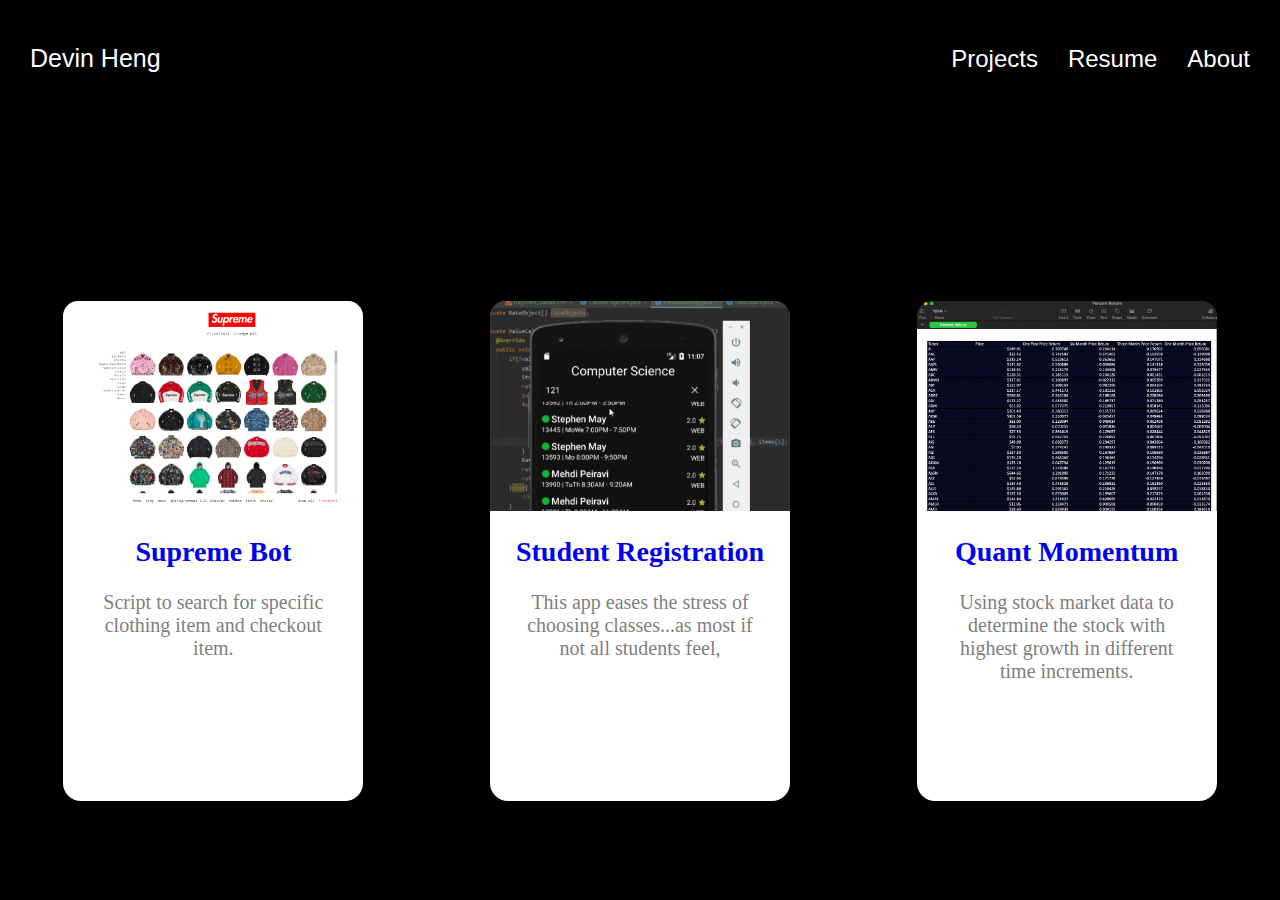
<file: projects.html>
<!DOCTYPE html>
<html lang="en">
<head>
    <meta charset="UTF-8">
    <meta http-equiv="X-UA-Compatible" content="IE=edge">
    <meta name="viewport" content="width=device-width, initial-scale=1.0">
    <link rel="stylesheet" href="projects.css">
    <title>Projects</title>
</head>
<body>
<div class="navbar-background">
    <!-- NAVBAR SECTION -->
    <div class="navbar">
        <nav class="nav">
            <div class="container">
                <div class="logo">
                    <a href="/index.html">Devin Heng</a>
                </div>
                <div id="mainListDiv" class="main_list">
                    <ul class="navlinks">
                        <li><a href="/projects.html">Projects</a></li>
                        <li><a href="/resume.html">Resume</a></li>
                        <li><a href="/about.html">About</a></li>
                    </ul>
                </div>
                <span class="navTrigger">
                    <i></i>
                    <i></i>
                    <i></i>
                </span>
            </div>
        </nav>
      </div>
</div>
      <!-- PROJECT CONTAINER BOX -->
      <!-- CARD 1 -->
<div class="project-container">
    <a href="/index.html">
    <div class="card1">
        <div class="card-image"></div>
        <div class="card-text">
            <!-- <span class="date">4 days ago</span> -->
            <h2> Supreme Bot </h2>
            <p> Script to search for specific clothing item and checkout item. </p>
        </div>
    </div>
    </a>

    <!-- CARD 2 -->
    <a href="/index.html">
    <div class="card2">
        <div class="card-image"></div>
        <div class="card-text">
            <h2> Student Registration </h2>
            <p> This app eases the stress of choosing classes...as most if not 
                all students feel, </p>
        </div>
    </div>
    </a>

    <!-- CARD 3 -->
    <a href="/index.html">
    <div class="card3">
        <div class="card-image"></div>
        <div class="card-text">
            <h2> Quant Momentum </h2>
            <p> Using stock market data to determine the stock with highest growth in 
                different time increments. </p>
        </div>
    </div>
    </a>

    <!-- CARD 4 -->
    <a href="/index.html">
        <div class="card4">
            <div class="card-image"></div>
            <div class="card-text">
                <h2> Budgeting App </h2>
                <p> App to help young people learn to budget and understand where
                    they are spending momney. </p>
            </div>
        </div>
        </a>
</div>
</body>
</html>
</file>
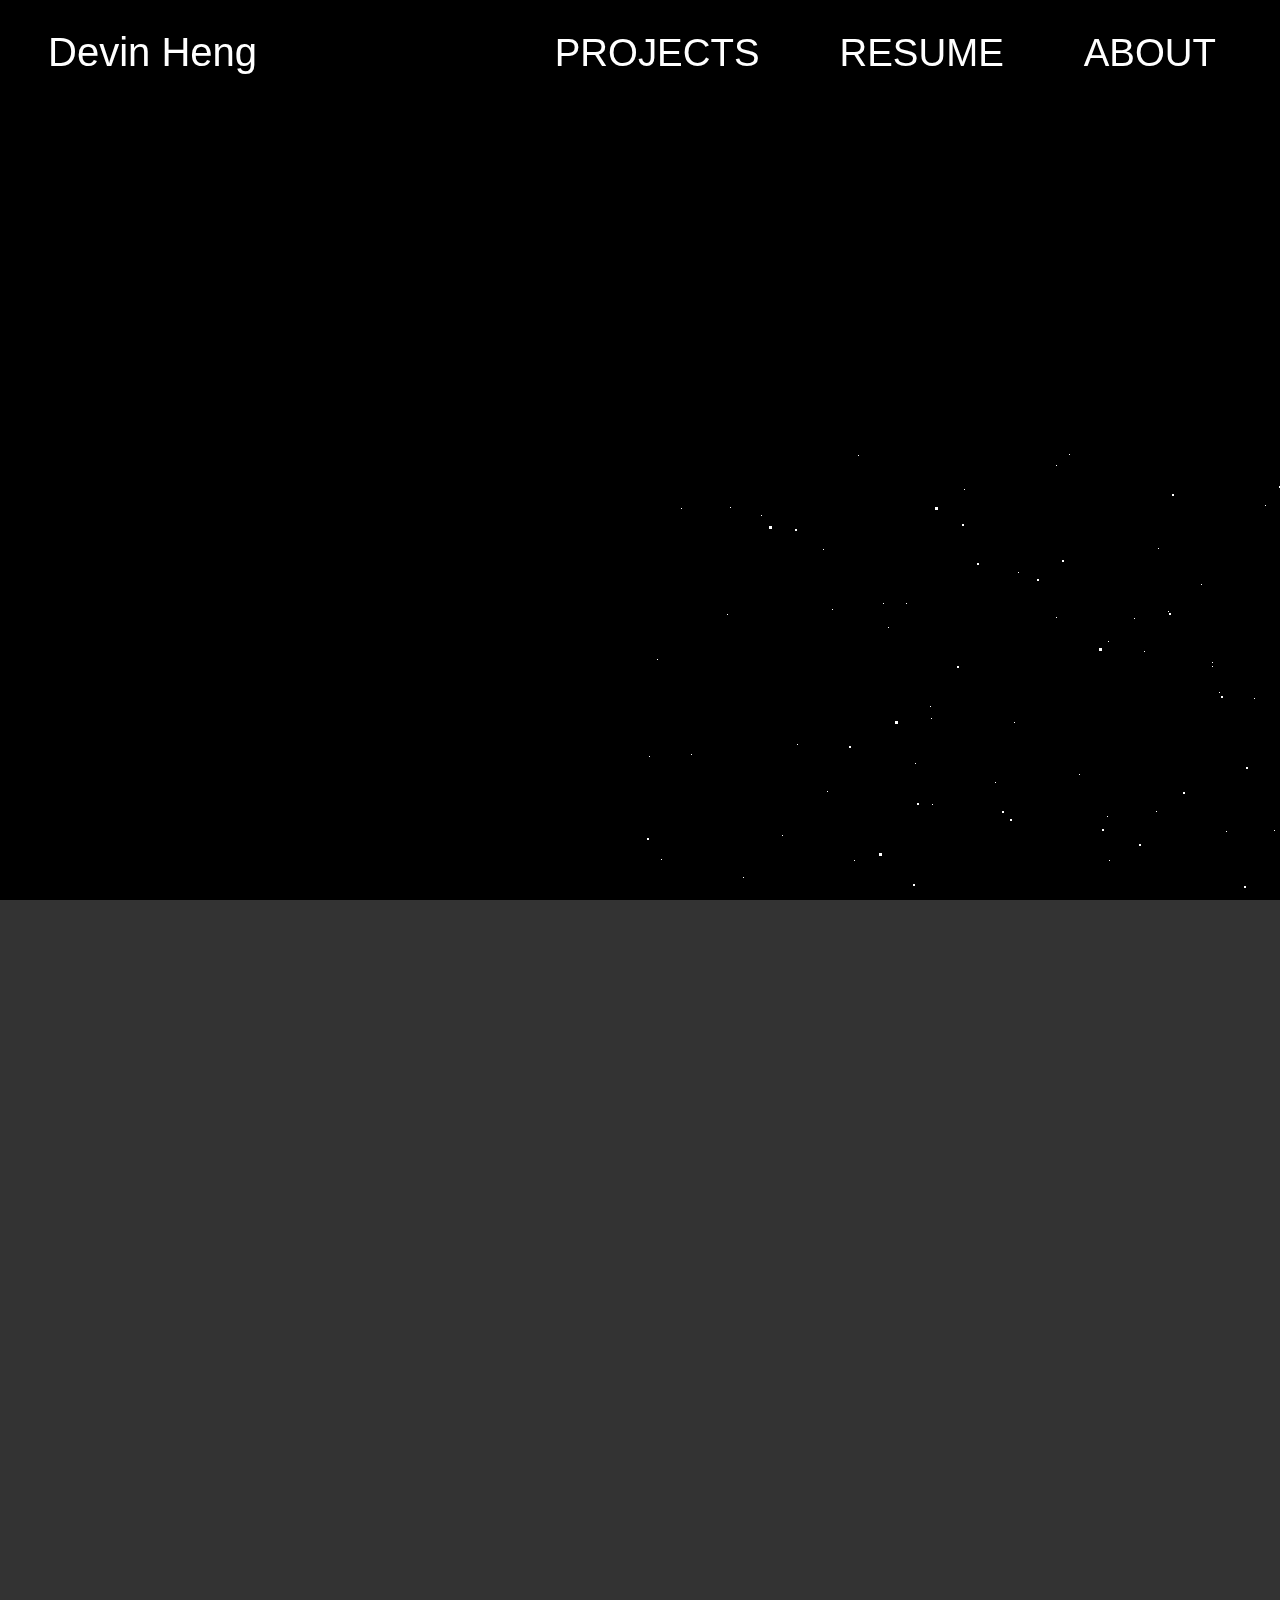
<file: landingPageWorking/landingPage.html>
<!DOCTYPE html>
<html lang="en">
<head>
    <meta charset="UTF-8">
    <meta http-equiv="X-UA-Compatible" content="IE=edge">
    <meta name="viewport" content="width=device-width, initial-scale=1.0">
    <title>Document</title>
    <link rel="stylesheet" href="landing.css">
</head>
<body>
    <div class="container">
    <div class="home-section">
        <section id="home">
            <div class="first-background">
                <!-- BACKGROUND STUFF-->
                <div class="star-background" id="section1">
                    <section class="wrapper">
                        <div id="stars"></div>
                        <div id="stars2"></div>
                        <div id="stars3"></div>
                    </section>
                
                    <!-- THE NAVBAR INSIDE THE STAR BACKGROUND -->
                    <div class="navbar">
                      <nav class="nav">
                          <div class="container">
                              <div class="logo">
                                  <a href="#">Devin Heng</a>
                              </div>
                              <div id="mainListDiv" class="main_list">
                                  <ul class="navlinks">
                                      <li><a href="#">Projects</a></li>
                                      <li><a href="#">Resume</a></li>
                                      <li><a href="#">About</a></li>
                                  </ul>
                              </div>
                              <span class="navTrigger">
                                  <i></i>
                                  <i></i>
                                  <i></i>
                              </span>
                          </div>
                      </nav>
                    </div>
                
                    <!-- INTRO BOX SECTION -->
                    <div class="introduction-box">
                        <!-- the image of the intro box -->
                        <div class="image-section">
                            <div class="actual-image">
                            </div>
                        </div>
                        
                        <!-- the name and desc part of the intro box -->
                        <div class="desc-section">
                            <p>
                                Hello! My name is Devin Heng – an aspiring software engineer aiming
                                to create and work on innovative and creative projects.  
                            </p>
                        </div>
                    </div>
                
                    <!-- DOWN ARROW BUTTON -->
                    <div class="down-arrow-container">
                        <a data-scroll href="#full">
                          <div class="arrow"></div>
                        </a>
                    </div>
                </div>
                </div>
        </section>
    </div>
        <section id="about">
            <h1>About</h1>
            <p class="lead">Lorem ipsum dolor sit, amet consectetur adipisicing elit. Commodi, quis!</p>
        </section>
        <section id="service">
            <h1>Service</h1>
            <p class="lead">Lorem ipsum dolor sit, amet consectetur adipisicing elit. Commodi, quis!</p>
        </section>
        <section id="contact">
            <h1>Contact</h1>
            <p class="lead">Lorem ipsum dolor sit, amet consectetur adipisicing elit. Commodi, quis!</p>
        </section>
      </div>
</body>
</html>
</file>
<file: projects.css>
@import url('https://fonts.googleapis.com/css?family=Quicksand:400,500,700');
html,
body {
    margin: 0;
    padding: 0;
    box-sizing: border-box;
    font-family: Georgia, sans-serif;
    font-size: 62.5%;
    font-size: 10px; 
    height: 100vh;
    background-color: black;
}

a {
  text-decoration: none;
}

.navbar-background {
  position: fixed;
  top: 0;
  height: 12vh;
  width: 100vw;
  background-color: black;
}
/* ####################################### */
/* ####################################### */
/* ####################################### */
/*              project section             */
/* ####################################### */
/* ####################################### */
/* ####################################### */
.project-container {
  position: relative;
  top: 10vh;
  width: 100vw;
  height: 62vh;
  display: flex;
  align-items: center;
  justify-content: center;
  background-color: black;
  overflow: hidden;
  flex-direction: row;
  justify-content: space-around;
  flex-flow: wrap;
}

/* ####################################### */
/* ####################################### */
/* ####################################### */
/*              CARD 1             */
/* ####################################### */
/* ####################################### */
/* ####################################### */
.card1 {
  display: grid;
  grid-template-columns: 300px;
  grid-template-rows: 210px 210px 80px;
  grid-template-areas: "image" "text" "stats";

  font-family: roboto;
  border-radius: 18px;
  background: white;
  box-shadow: 5px 5px 15px rgba(0, 0, 0, 0.9);
  text-align: center;

  transition: 0.5s ease;
  cursor: pointer;
  margin: 40px;
}

.card1 .card-image {
  grid-area: image;
  background: url(./images/supreme.PNG);
  border-top-left-radius: 15px;
  border-top-right-radius: 15px;
  background-size: cover;
}

.card-text {
  grid-area: text;
  margin: 25px;
}

.card-text .date {
  color: rgb(255, 7, 110);
  font-size: 13px;
}

.card-text .p {
  color: grey;
  font-size: 15px;
  font-weight: 300;
}

.card-text h2 {
  margin-top: 0px;
  font-size: 28px;
}

.card1:hover {
  transform: scale(1.2);
  box-shadow: 5px 5px 15px rgba(0, 0, 0, 0.6);
}

/* ####################################### */
/* ####################################### */
/* ####################################### */
/*              CARD 2             */
/* ####################################### */
/* ####################################### */
/* ####################################### */
.card2 {
  display: grid;
  grid-template-columns: 300px;
  grid-template-rows: 210px 210px 80px;
  grid-template-areas: "image" "text" "stats";

  font-family: roboto;
  border-radius: 18px;
  background: white;
  box-shadow: 5px 5px 15px rgba(0, 0, 0, 0.9);
  text-align: center;

  transition: 0.5s ease;
  cursor: pointer;
  margin: 40px;
}

.card2 .card-image {
  grid-area: image;
  background: url(./images/registration.png);
  border-top-left-radius: 15px;
  border-top-right-radius: 15px;
  background-size: cover;
}

.card-text {
  grid-area: text;
  margin: 25px;
}

.card-text .date {
  color: rgb(255, 7, 110);
  font-size: 13px;
}

.card-text p {
  color: grey;
  font-size: 20px;
  font-weight: 300;
}

.card-text h2 {
  margin-top: 0px;
  font-size: 25px;
}

.card2:hover {
  transform: scale(1.2);
  box-shadow: 5px 5px 15px rgba(0, 0, 0, 0.6);
}

/* ####################################### */
/* ####################################### */
/* ####################################### */
/*              CARD 3             */
/* ####################################### */
/* ####################################### */
/* ####################################### */
.card3 {
  display: grid;
  grid-template-columns: 300px;
  grid-template-rows: 210px 210px 80px;
  grid-template-areas: "image" "text" "stats";

  font-family: roboto;
  border-radius: 18px;
  background: white;
  box-shadow: 5px 5px 15px rgba(0, 0, 0, 0.9);
  text-align: center;

  transition: 0.5s ease;
  cursor: pointer;
  margin: 40px;
}

.card3 .card-image {
  grid-area: image;
  background: url(./images/chart.png);
  border-top-left-radius: 15px;
  border-top-right-radius: 15px;
  background-size: cover;
}

.card-text {
  grid-area: text;
  margin: 25px;
}

.card-text .date {
  color: rgb(255, 7, 110);
  font-size: 13px;
}

.card-text .p {
  color: grey;
  font-size: 15px;
  font-weight: 300;
}

.card-text h2 {
  margin-top: 0px;
  font-size: 28px;
}

.card-stats {
  grid-area: stats;
  display: grid;
  grid-template-columns: 1fr 1fr 1fr;
  grid-template-rows: 1fr;
  border-bottom-left-radius: 15px;
  border-bottom-right-radius: 15px;
  background-color: #9a8c98;
}

.card-stats .stat {
  display: flex;
  align-items: center;
  justify-content: center;
  flex-direction: column;
  padding: 10px;
  color: white;
}

.card-stats .type {
  font-size: 11px;
  font-weight: 300;
  text-transform: uppercase;
}

.card-stats .value {
  font-size: 22px;
  font-weight: 500;
}

.card-stats .border {
  border-left: 1px solid rgb(172, 26, 87);
  border-right: 1px solid rgb(172, 26, 87);
}

.card3:hover {
  transform: scale(1.2);
  box-shadow: 5px 5px 15px rgba(0, 0, 0, 0.6);
}

/* ####################################### */
/* ####################################### */
/* ####################################### */
/*              CARD 3             */
/* ####################################### */
/* ####################################### */
/* ####################################### */
.card4 {
  display: grid;
  grid-template-columns: 300px;
  grid-template-rows: 210px 210px 80px;
  grid-template-areas: "image" "text" "stats";

  font-family: roboto;
  border-radius: 18px;
  background: white;
  box-shadow: 5px 5px 15px rgba(0, 0, 0, 0.9);
  text-align: center;

  transition: 0.5s ease;
  cursor: pointer;
  margin: 40px;
}

.card4 .card-image {
  grid-area: image;
  background: url(./images/budgeting.png);
  border-top-left-radius: 15px;
  border-top-right-radius: 15px;
  background-size: cover;
}

.card-text {
  grid-area: text;
  margin: 25px;
}

.card-text .date {
  color: rgb(255, 7, 110);
  font-size: 13px;
}

.card-text .p {
  color: grey;
  font-size: 15px;
  font-weight: 300;
}

.card-text h2 {
  margin-top: 0px;
  font-size: 28px;
}

.card-stats {
  grid-area: stats;
  display: grid;
  grid-template-columns: 1fr 1fr 1fr;
  grid-template-rows: 1fr;
  border-bottom-left-radius: 15px;
  border-bottom-right-radius: 15px;
  background-color: #9a8c98;
}

.card-stats .stat {
  display: flex;
  align-items: center;
  justify-content: center;
  flex-direction: column;
  padding: 10px;
  color: white;
}

.card-stats .type {
  font-size: 11px;
  font-weight: 300;
  text-transform: uppercase;
}

.card-stats .value {
  font-size: 22px;
  font-weight: 500;
}

.card-stats .border {
  border-left: 1px solid rgb(172, 26, 87);
  border-right: 1px solid rgb(172, 26, 87);
}

.card4:hover {
  transform: scale(1.2);
  box-shadow: 5px 5px 15px rgba(0, 0, 0, 0.6);
}

/*media quaries for the screen to change as it gets smaller*/
@media screen and (max-width: 1200px){
  .project-container {
    width: 40%;
  }
}

@media screen and (max-width:600px){
  .project-container {
    width: 90%;
  }
}

/* ####################################### */
/* ####################################### */
/* ####################################### */
/*              Navbar section             */
/* ####################################### */
/* ####################################### */
/* ####################################### */
@font-face {
  font-family: Cyber;
  src: url("https://assets.codepen.io/605876/Blender-Pro-Bold.otf");
  font-display: swap;
}

* {
  box-sizing: border-box;
}

body {
  display: flex;
  align-items: center;
  flex-direction: column;
  justify-content: center;
  min-height: 100vh;
  font-family: 'Cyber', sans-serif;
}

.navbar {
  position: relative;
  top: 6px;
}
.nav {
  width: 100%;
  height: 65px;
  position: fixed;
  line-height: 65px;
  text-align: center;
}

.nav div.logo {
  float: left;
  width: auto;
  height: auto;
  padding-left: 3rem;
}

.nav div.logo a {
  text-decoration: none;
  color: #fff;
  font-size: 2.5rem;
}

.nav div.logo a:hover {
  color: #9a8c98;
}

.nav div.main_list {
  height: 65px;
  float: right;
}

.nav div.main_list ul {
  width: 100%;
  height: 65px;
  display: flex;
  list-style: none;
  margin: 0;
  padding: 0;
}

.nav div.main_list ul li {
  width: auto;
  height: 65px;
  padding: 0;
  padding-right: 3rem;
}

.nav div.main_list ul li a {
  text-decoration: none;
  color: #fff;
  line-height: 65px;
  font-size: 2.4rem;
}

.nav div.main_list ul li a:hover {
  color: #9a8c98;
}


/* Home section */


.navTrigger {
  display: none;
}

.nav {
  padding-top: 20px;
  padding-bottom: 20px;
  -webkit-transition: all 0.4s ease;
  transition: all 0.4s ease;
}


/* Media qurey section */

@media screen and (min-width: 768px) and (max-width: 1024px) {
  .container {
      margin: 0;
  }
}

@media screen and (max-width:768px) {
  .navTrigger {
      display: block;
  }
  .nav div.logo {
      margin-left: 15px;
  }
  .nav div.main_list {
      width: 100%;
      height: 0;
      overflow: hidden;
  }
  .nav div.show_list {
      height: auto;
      display: none;
  }
  .nav div.main_list ul {
      flex-direction: column;
      width: 100%;
      height: 100vh;
      right: 0;
      left: 0;
      bottom: 0;
      background-color: #111;
      /*same background color of navbar*/
      background-position: center top;
  }
  .nav div.main_list ul li {
      width: 100%;
      text-align: right;
  }
  .nav div.main_list ul li a {
      text-align: center;
      width: 100%;
      font-size: 3rem;
      padding: 20px;
  }
  .nav div.media_button {
      display: block;
  }
}


/* Animation */
/* Inspiration taken from Dicson https://codemyui.com/simple-hamburger-menu-x-mark-animation/ */

.navTrigger {
  cursor: pointer;
  width: 30px;
  height: 25px;
  margin: auto;
  position: absolute;
  right: 30px;
  top: 0;
  bottom: 0;
}

.navTrigger i {
  background-color: #fff;
  border-radius: 2px;
  content: '';
  display: block;
  width: 100%;
  height: 4px;
}

.navTrigger i:nth-child(1) {
  -webkit-animation: outT 0.8s backwards;
  animation: outT 0.8s backwards;
  -webkit-animation-direction: reverse;
  animation-direction: reverse;
}

.navTrigger i:nth-child(2) {
  margin: 5px 0;
  -webkit-animation: outM 0.8s backwards;
  animation: outM 0.8s backwards;
  -webkit-animation-direction: reverse;
  animation-direction: reverse;
}

.navTrigger i:nth-child(3) {
  -webkit-animation: outBtm 0.8s backwards;
  animation: outBtm 0.8s backwards;
  -webkit-animation-direction: reverse;
  animation-direction: reverse;
}

.navTrigger.active i:nth-child(1) {
  -webkit-animation: inT 0.8s forwards;
  animation: inT 0.8s forwards;
}

.navTrigger.active i:nth-child(2) {
  -webkit-animation: inM 0.8s forwards;
  animation: inM 0.8s forwards;
}

.navTrigger.active i:nth-child(3) {
  -webkit-animation: inBtm 0.8s forwards;
  animation: inBtm 0.8s forwards;
}

@-webkit-keyframes inM {
  50% {
      -webkit-transform: rotate(0deg);
  }
  100% {
      -webkit-transform: rotate(45deg);
  }
}

@keyframes inM {
  50% {
      transform: rotate(0deg);
  }
  100% {
      transform: rotate(45deg);
  }
}

@-webkit-keyframes outM {
  50% {
      -webkit-transform: rotate(0deg);
  }
  100% {
      -webkit-transform: rotate(45deg);
  }
}

@keyframes outM {
  50% {
      transform: rotate(0deg);
  }
  100% {
      transform: rotate(45deg);
  }
}

@-webkit-keyframes inT {
  0% {
      -webkit-transform: translateY(0px) rotate(0deg);
  }
  50% {
      -webkit-transform: translateY(9px) rotate(0deg);
  }
  100% {
      -webkit-transform: translateY(9px) rotate(135deg);
  }
}

@keyframes inT {
  0% {
      transform: translateY(0px) rotate(0deg);
  }
  50% {
      transform: translateY(9px) rotate(0deg);
  }
  100% {
      transform: translateY(9px) rotate(135deg);
  }
}

@-webkit-keyframes outT {
  0% {
      -webkit-transform: translateY(0px) rotate(0deg);
  }
  50% {
      -webkit-transform: translateY(9px) rotate(0deg);
  }
  100% {
      -webkit-transform: translateY(9px) rotate(135deg);
  }
}

@keyframes outT {
  0% {
      transform: translateY(0px) rotate(0deg);
  }
  50% {
      transform: translateY(9px) rotate(0deg);
  }
  100% {
      transform: translateY(9px) rotate(135deg);
  }
}

@-webkit-keyframes inBtm {
  0% {
      -webkit-transform: translateY(0px) rotate(0deg);
  }
  50% {
      -webkit-transform: translateY(-9px) rotate(0deg);
  }
  100% {
      -webkit-transform: translateY(-9px) rotate(135deg);
  }
}

@keyframes inBtm {
  0% {
      transform: translateY(0px) rotate(0deg);
  }
  50% {
      transform: translateY(-9px) rotate(0deg);
  }
  100% {
      transform: translateY(-9px) rotate(135deg);
  }
}

@-webkit-keyframes outBtm {
  0% {
      -webkit-transform: translateY(0px) rotate(0deg);
  }
  50% {
      -webkit-transform: translateY(-9px) rotate(0deg);
  }
  100% {
      -webkit-transform: translateY(-9px) rotate(135deg);
  }
}

@keyframes outBtm {
  0% {
      transform: translateY(0px) rotate(0deg);
  }
  50% {
      transform: translateY(-9px) rotate(0deg);
  }
  100% {
      transform: translateY(-9px) rotate(135deg);
  }
}

.affix {
  padding: 0;
  background-color: #111;
}

.myH2 {
text-align:center;
font-size: 4rem;
}
.myP {
text-align: justify;
padding-left:15%;
padding-right:15%;
font-size: 20px;
}
@media all and (max-width:700px){
.myP {
  padding:2%;
}
}
</file>
<file: landingPageWorking/landing.css>
* {
    margin: 0;
    padding: 0;
  }
  
  body {
    font-family: Arial, Helvetica, sans-serif;
    background: #333;
    color: #fff;
    height: 100vh;
    line-height: 1.6;
    overflow: hidden;
  }
  
  .container {
    width: 100%;
    height: 100%;
    /* CSS Smooth Scroll */
    overflow-y: scroll; 
    scroll-behavior: smooth;
    scroll-snap-type: y mandatory;
  }
  
  .lead {
    font-size: 1.5rem;
  }
  
  .navbar {
    position: fixed;
    top: 0;
    z-index: 1;
    display: flex;
    width: 100%;
    height: 60px;
    background: rgba(0,0,0,0.7);
  }
  
  .navbar ul {
    display: flex;
    list-style: none;
    width: 100%;
    justify-content: center;
  }
  
  .navbar ul li {
    margin: 0 1rem;
    padding: 1rem;
  }
  
  .navbar ul li a {
    text-decoration: none;
    text-transform: uppercase;
    color: #f4f4f4;
  }
  
  .navbar ul li a:hover {
    color: skyblue;
  }
  
  section {
    display: flex;
    flex-direction: column;
    align-items: center;
    justify-content: center;
    text-align: center;
    width: 100vw;
    height: 100vh;
   
    /* Scroll Snap */
    scroll-snap-align: center;
  }
  
  section h1 {
    font-size: 4rem;
  }
  
  /* Section Images */
  section#home {
    background-color: black;
  }
  
  section#about {
    background: url('https://source.unsplash.com/VRxo0yY-gyM/1600x900') no-repeat center center/cover;;
  }
  
  section#service {
    background: url('https://source.unsplash.com/K2tdx2mFDHc/1600x900') no-repeat center center/cover;;
  }
  
  section#contact {
    background: url('https://source.unsplash.com/2aAHlfDOhJM/1600x900') no-repeat center center/cover;;
  }





  .first-background {
    height: 100vh;
    margin: 0;
    padding: 0;
  }
  
  .second-background {
    height: 100vh;
    background-color: white;
    margin: 0;
    padding: 0;
  }
  /* ####################################### */
  /* ####################################### */
  /* ####################################### */
  /*              Stars Background section   */
  /* ####################################### */
  /* ####################################### */
  /* ####################################### */ 
  
  #section1 {
    height: 100vh;
    overflow: hidden;
    background: black;
  }
  
  #section2 {
    height: 200vh;
    overflow: hidden;
    background: black;
  }
  
  #stars {
      width: 1px;
      height: 1px;
      background: transparent;
      animation: animStar 50s linear infinite;
      box-shadow: 779px 1331px #fff, 324px 42px #fff, 303px 586px #fff,
      1312px 276px #fff, 451px 625px #fff, 521px 1931px #fff, 1087px 1871px #fff,
      36px 1546px #fff, 132px 934px #fff, 1698px 901px #fff, 1418px 664px #fff,
      1448px 1157px #fff, 1084px 232px #fff, 347px 1776px #fff, 1722px 243px #fff,
      1629px 835px #fff, 479px 969px #fff, 1231px 960px #fff, 586px 384px #fff,
      164px 527px #fff, 8px 646px #fff, 1150px 1126px #fff, 665px 1357px #fff,
      1556px 1982px #fff, 1260px 1961px #fff, 1675px 1741px #fff,
      1843px 1514px #fff, 718px 1628px #fff, 242px 1343px #fff, 1497px 1880px #fff,
      1364px 230px #fff, 1739px 1302px #fff, 636px 959px #fff, 304px 686px #fff,
      614px 751px #fff, 1935px 816px #fff, 1428px 60px #fff, 355px 335px #fff,
      1594px 158px #fff, 90px 60px #fff, 1553px 162px #fff, 1239px 1825px #fff,
      1945px 587px #fff, 749px 1785px #fff, 1987px 1172px #fff, 1301px 1237px #fff,
      1039px 342px #fff, 1585px 1481px #fff, 995px 1048px #fff, 524px 932px #fff,
      214px 413px #fff, 1701px 1300px #fff, 1037px 1613px #fff, 1871px 996px #fff,
      1360px 1635px #fff, 1110px 1313px #fff, 412px 1783px #fff, 1949px 177px #fff,
      903px 1854px #fff, 700px 1936px #fff, 378px 125px #fff, 308px 834px #fff,
      1118px 962px #fff, 1350px 1929px #fff, 781px 1811px #fff, 561px 137px #fff,
      757px 1148px #fff, 1670px 1979px #fff, 343px 739px #fff, 945px 795px #fff,
      576px 1903px #fff, 1078px 1436px #fff, 1583px 450px #fff, 1366px 474px #fff,
      297px 1873px #fff, 192px 162px #fff, 1624px 1633px #fff, 59px 453px #fff,
      82px 1872px #fff, 1933px 498px #fff, 1966px 1974px #fff, 1975px 1688px #fff,
      779px 314px #fff, 1858px 1543px #fff, 73px 1507px #fff, 1693px 975px #fff,
      1683px 108px #fff, 1768px 1654px #fff, 654px 14px #fff, 494px 171px #fff,
      1689px 1895px #fff, 1660px 263px #fff, 1031px 903px #fff, 1203px 1393px #fff,
      1333px 1421px #fff, 1113px 41px #fff, 1206px 1645px #fff, 1325px 1635px #fff,
      142px 388px #fff, 572px 215px #fff, 1535px 296px #fff, 1419px 407px #fff,
      1379px 1003px #fff, 329px 469px #fff, 1791px 1652px #fff, 935px 1802px #fff,
      1330px 1820px #fff, 421px 1933px #fff, 828px 365px #fff, 275px 316px #fff,
      707px 960px #fff, 1605px 1554px #fff, 625px 58px #fff, 717px 1697px #fff,
      1669px 246px #fff, 1925px 322px #fff, 1154px 1803px #fff, 1929px 295px #fff,
      1248px 240px #fff, 1045px 1755px #fff, 166px 942px #fff, 1888px 1773px #fff,
      678px 1963px #fff, 1370px 569px #fff, 1974px 1400px #fff, 1786px 460px #fff,
      51px 307px #fff, 784px 1400px #fff, 730px 1258px #fff, 1712px 393px #fff,
      416px 170px #fff, 1797px 1932px #fff, 572px 219px #fff, 1557px 1856px #fff,
      218px 8px #fff, 348px 1334px #fff, 469px 413px #fff, 385px 1738px #fff,
      1357px 1818px #fff, 240px 942px #fff, 248px 1847px #fff, 1535px 806px #fff,
      236px 1514px #fff, 1429px 1556px #fff, 73px 1633px #fff, 1398px 1121px #fff,
      671px 1301px #fff, 1404px 1663px #fff, 740px 1018px #fff, 1600px 377px #fff,
      785px 514px #fff, 112px 1084px #fff, 1915px 1887px #fff, 1463px 1848px #fff,
      687px 1115px #fff, 1268px 1768px #fff, 1729px 1425px #fff,
      1284px 1022px #fff, 801px 974px #fff, 1975px 1317px #fff, 1354px 834px #fff,
      1446px 1484px #fff, 1283px 1786px #fff, 11px 523px #fff, 1842px 236px #fff,
      1355px 654px #fff, 429px 7px #fff, 1033px 1128px #fff, 157px 297px #fff,
      545px 635px #fff, 52px 1080px #fff, 827px 1520px #fff, 1121px 490px #fff,
      9px 309px #fff, 1744px 1586px #fff, 1014px 417px #fff, 1534px 524px #fff,
      958px 552px #fff, 1403px 1496px #fff, 387px 703px #fff, 1522px 548px #fff,
      1355px 282px #fff, 1532px 601px #fff, 1838px 790px #fff, 290px 259px #fff,
      295px 598px #fff, 1601px 539px #fff, 1561px 1272px #fff, 34px 1922px #fff,
      1024px 543px #fff, 467px 369px #fff, 722px 333px #fff, 1976px 1255px #fff,
      766px 983px #fff, 1582px 1285px #fff, 12px 512px #fff, 617px 1410px #fff,
      682px 577px #fff, 1334px 1438px #fff, 439px 327px #fff, 1617px 1661px #fff,
      673px 129px #fff, 794px 941px #fff, 1386px 1902px #fff, 37px 1353px #fff,
      1467px 1353px #fff, 416px 18px #fff, 187px 344px #fff, 200px 1898px #fff,
      1491px 1619px #fff, 811px 347px #fff, 924px 1827px #fff, 945px 217px #fff,
      1735px 1228px #fff, 379px 1890px #fff, 79px 761px #fff, 825px 1837px #fff,
      1980px 1558px #fff, 1308px 1573px #fff, 1488px 1726px #fff,
      382px 1208px #fff, 522px 595px #fff, 1277px 1898px #fff, 354px 552px #fff,
      161px 1784px #fff, 614px 251px #fff, 526px 1576px #fff, 17px 212px #fff,
      179px 996px #fff, 467px 1208px #fff, 1944px 1838px #fff, 1140px 1093px #fff,
      858px 1007px #fff, 200px 1064px #fff, 423px 1964px #fff, 1945px 439px #fff,
      1377px 689px #fff, 1120px 1437px #fff, 1876px 668px #fff, 907px 1324px #fff,
      343px 1976px #fff, 1816px 1501px #fff, 1849px 177px #fff, 647px 91px #fff,
      1984px 1012px #fff, 1336px 1300px #fff, 128px 648px #fff, 305px 1060px #fff,
      1324px 826px #fff, 1263px 1314px #fff, 1801px 629px #fff, 1614px 1555px #fff,
      1634px 90px #fff, 1603px 452px #fff, 891px 1984px #fff, 1556px 1906px #fff,
      121px 68px #fff, 1676px 1714px #fff, 516px 936px #fff, 1947px 1492px #fff,
      1455px 1519px #fff, 45px 602px #fff, 205px 1039px #fff, 793px 172px #fff,
      1562px 1739px #fff, 1056px 110px #fff, 1512px 379px #fff, 1795px 1621px #fff,
      1848px 607px #fff, 262px 1719px #fff, 477px 991px #fff, 483px 883px #fff,
      1239px 1197px #fff, 1496px 647px #fff, 1649px 25px #fff, 1491px 1946px #fff,
      119px 996px #fff, 179px 1472px #fff, 1341px 808px #fff, 1565px 1700px #fff,
      407px 1544px #fff, 1754px 357px #fff, 1288px 981px #fff, 902px 1997px #fff,
      1755px 1668px #fff, 186px 877px #fff, 1202px 1882px #fff, 461px 1213px #fff,
      1400px 748px #fff, 1969px 1899px #fff, 809px 522px #fff, 514px 1219px #fff,
      374px 275px #fff, 938px 1973px #fff, 357px 552px #fff, 144px 1722px #fff,
      1572px 912px #fff, 402px 1858px #fff, 1544px 1195px #fff, 667px 1257px #fff,
      727px 1496px #fff, 993px 232px #fff, 1772px 313px #fff, 1040px 1590px #fff,
      1204px 1973px #fff, 1268px 79px #fff, 1555px 1048px #fff, 986px 1707px #fff,
      978px 1710px #fff, 713px 360px #fff, 407px 863px #fff, 461px 736px #fff,
      284px 1608px #fff, 103px 430px #fff, 1283px 1319px #fff, 977px 1186px #fff,
      1966px 1516px #fff, 1287px 1129px #fff, 70px 1098px #fff, 1189px 889px #fff,
      1126px 1734px #fff, 309px 1292px #fff, 879px 764px #fff, 65px 473px #fff,
      1003px 1959px #fff, 658px 791px #fff, 402px 1576px #fff, 35px 622px #fff,
      529px 1589px #fff, 164px 666px #fff, 1876px 1290px #fff, 1541px 526px #fff,
      270px 1297px #fff, 440px 865px #fff, 1500px 802px #fff, 182px 1754px #fff,
      1264px 892px #fff, 272px 1249px #fff, 1289px 1535px #fff, 190px 1646px #fff,
      955px 242px #fff, 1456px 1597px #fff, 1727px 1983px #fff, 635px 801px #fff,
      226px 455px #fff, 1396px 1710px #fff, 849px 1863px #fff, 237px 1264px #fff,
      839px 140px #fff, 1122px 735px #fff, 1280px 15px #fff, 1318px 242px #fff,
      1819px 1148px #fff, 333px 1392px #fff, 1949px 553px #fff, 1878px 1332px #fff,
      467px 548px #fff, 1812px 1082px #fff, 1067px 193px #fff, 243px 156px #fff,
      483px 1616px #fff, 1714px 933px #fff, 759px 1800px #fff, 1822px 995px #fff,
      1877px 572px #fff, 581px 1084px #fff, 107px 732px #fff, 642px 1837px #fff,
      166px 1493px #fff, 1555px 198px #fff, 819px 307px #fff, 947px 345px #fff,
      827px 224px #fff, 927px 1394px #fff, 540px 467px #fff, 1093px 405px #fff,
      1140px 927px #fff, 130px 529px #fff, 33px 1980px #fff, 1147px 1663px #fff,
      1616px 1436px #fff, 528px 710px #fff, 798px 1100px #fff, 505px 1480px #fff,
      899px 641px #fff, 1909px 1949px #fff, 1311px 964px #fff, 979px 1301px #fff,
      1393px 969px #fff, 1793px 1886px #fff, 292px 357px #fff, 1196px 1718px #fff,
      1290px 1994px #fff, 537px 1973px #fff, 1181px 1674px #fff,
      1740px 1566px #fff, 1307px 265px #fff, 922px 522px #fff, 1892px 472px #fff,
      384px 1746px #fff, 392px 1098px #fff, 647px 548px #fff, 390px 1498px #fff,
      1246px 138px #fff, 730px 876px #fff, 192px 1472px #fff, 1790px 1789px #fff,
      928px 311px #fff, 1253px 1647px #fff, 747px 1921px #fff, 1561px 1025px #fff,
      1533px 1292px #fff, 1985px 195px #fff, 728px 729px #fff, 1712px 1936px #fff,
      512px 1717px #fff, 1528px 483px #fff, 313px 1642px #fff, 281px 1849px #fff,
      1212px 799px #fff, 435px 1191px #fff, 1422px 611px #fff, 1718px 1964px #fff,
      411px 944px #fff, 210px 636px #fff, 1502px 1295px #fff, 1434px 349px #fff,
      769px 60px #fff, 747px 1053px #fff, 789px 504px #fff, 1436px 1264px #fff,
      1893px 1225px #fff, 1394px 1788px #fff, 1108px 1317px #fff,
      1673px 1395px #fff, 854px 1010px #fff, 1705px 80px #fff, 1858px 148px #fff,
      1729px 344px #fff, 1388px 664px #fff, 895px 406px #fff, 1479px 157px #fff,
      1441px 1157px #fff, 552px 1900px #fff, 516px 364px #fff, 1647px 189px #fff,
      1427px 1071px #fff, 785px 729px #fff, 1080px 1710px #fff, 504px 204px #fff,
      1177px 1622px #fff, 657px 34px #fff, 1296px 1099px #fff, 248px 180px #fff,
      1212px 1568px #fff, 667px 1562px #fff, 695px 841px #fff, 1608px 1247px #fff,
      751px 882px #fff, 87px 167px #fff, 607px 1368px #fff, 1363px 1203px #fff,
      1836px 317px #fff, 1668px 1703px #fff, 830px 1154px #fff, 1721px 1398px #fff,
      1601px 1280px #fff, 976px 874px #fff, 1743px 254px #fff, 1020px 1815px #fff,
      1670px 1766px #fff, 1890px 735px #fff, 1379px 136px #fff, 1864px 695px #fff,
      206px 965px #fff, 1404px 1932px #fff, 1923px 1360px #fff, 247px 682px #fff,
      519px 1708px #fff, 645px 750px #fff, 1164px 1204px #fff, 834px 323px #fff,
      172px 1350px #fff, 213px 972px #fff, 1837px 190px #fff, 285px 1806px #fff,
      1047px 1299px #fff, 1548px 825px #fff, 1730px 324px #fff, 1346px 1909px #fff,
      772px 270px #fff, 345px 1190px #fff, 478px 1433px #fff, 1479px 25px #fff,
      1994px 1830px #fff, 1744px 732px #fff, 20px 1635px #fff, 690px 1795px #fff,
      1594px 569px #fff, 579px 245px #fff, 1398px 733px #fff, 408px 1352px #fff,
      1774px 120px #fff, 1152px 1370px #fff, 1698px 1810px #fff, 710px 1450px #fff,
      665px 286px #fff, 493px 1720px #fff, 786px 5px #fff, 637px 1140px #fff,
      764px 324px #fff, 927px 310px #fff, 938px 1424px #fff, 1884px 744px #fff,
      913px 462px #fff, 1831px 1936px #fff, 1527px 249px #fff, 36px 1381px #fff,
      1597px 581px #fff, 1530px 355px #fff, 949px 459px #fff, 799px 828px #fff,
      242px 1471px #fff, 654px 797px #fff, 796px 594px #fff, 1365px 678px #fff,
      752px 23px #fff, 1630px 541px #fff, 982px 72px #fff, 1733px 1831px #fff,
      21px 412px #fff, 775px 998px #fff, 335px 1945px #fff, 264px 583px #fff,
      158px 1311px #fff, 528px 164px #fff, 1978px 574px #fff, 717px 1203px #fff,
      734px 1591px #fff, 1555px 820px #fff, 16px 1943px #fff, 1625px 1177px #fff,
      1236px 690px #fff, 1585px 1590px #fff, 1737px 1728px #fff, 721px 698px #fff,
      1804px 1186px #fff, 166px 980px #fff, 1850px 230px #fff, 330px 1712px #fff,
      95px 797px #fff, 1948px 1078px #fff, 469px 939px #fff, 1269px 1899px #fff,
      955px 1220px #fff, 1137px 1075px #fff, 312px 1293px #fff, 986px 1762px #fff,
      1103px 1238px #fff, 428px 1993px #fff, 355px 570px #fff, 977px 1836px #fff,
      1395px 1092px #fff, 276px 913px #fff, 1743px 656px #fff, 773px 502px #fff,
      1686px 1322px #fff, 1516px 1945px #fff, 1334px 501px #fff, 266px 156px #fff,
      455px 655px #fff, 798px 72px #fff, 1059px 1259px #fff, 1402px 1687px #fff,
      236px 1329px #fff, 1455px 786px #fff, 146px 1228px #fff, 1851px 823px #fff,
      1062px 100px #fff, 1220px 953px #fff, 20px 1826px #fff, 36px 1063px #fff,
      1525px 338px #fff, 790px 1521px #fff, 741px 1099px #fff, 288px 1489px #fff,
      700px 1060px #fff, 390px 1071px #fff, 411px 1036px #fff, 1853px 1072px #fff,
      1446px 1085px #fff, 1164px 874px #fff, 924px 925px #fff, 291px 271px #fff,
      1257px 1964px #fff, 1580px 1352px #fff, 1507px 1216px #fff, 211px 956px #fff,
      985px 1195px #fff, 975px 1640px #fff, 518px 101px #fff, 663px 1395px #fff,
      914px 532px #fff, 145px 1320px #fff, 69px 1397px #fff, 982px 523px #fff,
      257px 725px #fff, 1599px 831px #fff, 1636px 1513px #fff, 1250px 1158px #fff,
      1132px 604px #fff, 183px 102px #fff, 1057px 318px #fff, 1247px 1835px #fff,
      1983px 1110px #fff, 1077px 1455px #fff, 921px 1770px #fff, 806px 1350px #fff,
      1938px 1992px #fff, 855px 1260px #fff, 902px 1345px #fff, 658px 1908px #fff,
      1845px 679px #fff, 712px 1482px #fff, 595px 950px #fff, 1784px 1992px #fff,
      1847px 1785px #fff, 691px 1004px #fff, 175px 1179px #fff, 1666px 1911px #fff,
      41px 61px #fff, 971px 1080px #fff, 1830px 1450px #fff, 1351px 1518px #fff,
      1257px 99px #fff, 1395px 1498px #fff, 1117px 252px #fff, 1779px 597px #fff,
      1346px 729px #fff, 1108px 1144px #fff, 402px 691px #fff, 72px 496px #fff,
      1673px 1604px #fff, 1497px 974px #fff, 1865px 1664px #fff, 88px 806px #fff,
      918px 77px #fff, 244px 1118px #fff, 256px 1820px #fff, 1851px 1840px #fff,
      605px 1851px #fff, 634px 383px #fff, 865px 37px #fff, 943px 1024px #fff,
      1951px 177px #fff, 1097px 523px #fff, 985px 1700px #fff, 1243px 122px #fff,
      768px 1070px #fff, 468px 194px #fff, 320px 1867px #fff, 1850px 185px #fff,
      380px 1616px #fff, 468px 1294px #fff, 1122px 1743px #fff, 884px 299px #fff,
      1300px 1917px #fff, 1860px 396px #fff, 1270px 990px #fff, 529px 733px #fff,
      1975px 1347px #fff, 1885px 685px #fff, 226px 506px #fff, 651px 878px #fff,
      1323px 680px #fff, 1284px 680px #fff, 238px 1967px #fff, 911px 174px #fff,
      1111px 521px #fff, 1150px 85px #fff, 794px 502px #fff, 484px 1856px #fff,
      1809px 368px #fff, 112px 953px #fff, 590px 1009px #fff, 1655px 311px #fff,
      100px 1026px #fff, 1803px 352px #fff, 865px 306px #fff, 1077px 1019px #fff,
      1335px 872px #fff, 1647px 1298px #fff, 1233px 1387px #fff, 698px 1036px #fff,
      659px 1860px #fff, 388px 1412px #fff, 1212px 458px #fff, 755px 1468px #fff,
      696px 1654px #fff, 1144px 60px #fff;
  }
  
  stars:after {
    content: '';
    position: absolute;
    top: 2000px;
    width: 1px;
    height: 1px;
    background: transparent;
    box-shadow: 779px 1331px #fff, 324px 42px #fff, 303px 586px #fff,
      1312px 276px #fff, 451px 625px #fff, 521px 1931px #fff, 1087px 1871px #fff,
      36px 1546px #fff, 132px 934px #fff, 1698px 901px #fff, 1418px 664px #fff,
      1448px 1157px #fff, 1084px 232px #fff, 347px 1776px #fff, 1722px 243px #fff,
      1629px 835px #fff, 479px 969px #fff, 1231px 960px #fff, 586px 384px #fff,
      164px 527px #fff, 8px 646px #fff, 1150px 1126px #fff, 665px 1357px #fff,
      1556px 1982px #fff, 1260px 1961px #fff, 1675px 1741px #fff,
      1843px 1514px #fff, 718px 1628px #fff, 242px 1343px #fff, 1497px 1880px #fff,
      1364px 230px #fff, 1739px 1302px #fff, 636px 959px #fff, 304px 686px #fff,
      614px 751px #fff, 1935px 816px #fff, 1428px 60px #fff, 355px 335px #fff,
      1594px 158px #fff, 90px 60px #fff, 1553px 162px #fff, 1239px 1825px #fff,
      1945px 587px #fff, 749px 1785px #fff, 1987px 1172px #fff, 1301px 1237px #fff,
      1039px 342px #fff, 1585px 1481px #fff, 995px 1048px #fff, 524px 932px #fff,
      214px 413px #fff, 1701px 1300px #fff, 1037px 1613px #fff, 1871px 996px #fff,
      1360px 1635px #fff, 1110px 1313px #fff, 412px 1783px #fff, 1949px 177px #fff,
      903px 1854px #fff, 700px 1936px #fff, 378px 125px #fff, 308px 834px #fff,
      1118px 962px #fff, 1350px 1929px #fff, 781px 1811px #fff, 561px 137px #fff,
      757px 1148px #fff, 1670px 1979px #fff, 343px 739px #fff, 945px 795px #fff,
      576px 1903px #fff, 1078px 1436px #fff, 1583px 450px #fff, 1366px 474px #fff,
      297px 1873px #fff, 192px 162px #fff, 1624px 1633px #fff, 59px 453px #fff,
      82px 1872px #fff, 1933px 498px #fff, 1966px 1974px #fff, 1975px 1688px #fff,
      779px 314px #fff, 1858px 1543px #fff, 73px 1507px #fff, 1693px 975px #fff,
      1683px 108px #fff, 1768px 1654px #fff, 654px 14px #fff, 494px 171px #fff,
      1689px 1895px #fff, 1660px 263px #fff, 1031px 903px #fff, 1203px 1393px #fff,
      1333px 1421px #fff, 1113px 41px #fff, 1206px 1645px #fff, 1325px 1635px #fff,
      142px 388px #fff, 572px 215px #fff, 1535px 296px #fff, 1419px 407px #fff,
      1379px 1003px #fff, 329px 469px #fff, 1791px 1652px #fff, 935px 1802px #fff,
      1330px 1820px #fff, 421px 1933px #fff, 828px 365px #fff, 275px 316px #fff,
      707px 960px #fff, 1605px 1554px #fff, 625px 58px #fff, 717px 1697px #fff,
      1669px 246px #fff, 1925px 322px #fff, 1154px 1803px #fff, 1929px 295px #fff,
      1248px 240px #fff, 1045px 1755px #fff, 166px 942px #fff, 1888px 1773px #fff,
      678px 1963px #fff, 1370px 569px #fff, 1974px 1400px #fff, 1786px 460px #fff,
      51px 307px #fff, 784px 1400px #fff, 730px 1258px #fff, 1712px 393px #fff,
      416px 170px #fff, 1797px 1932px #fff, 572px 219px #fff, 1557px 1856px #fff,
      218px 8px #fff, 348px 1334px #fff, 469px 413px #fff, 385px 1738px #fff,
      1357px 1818px #fff, 240px 942px #fff, 248px 1847px #fff, 1535px 806px #fff,
      236px 1514px #fff, 1429px 1556px #fff, 73px 1633px #fff, 1398px 1121px #fff,
      671px 1301px #fff, 1404px 1663px #fff, 740px 1018px #fff, 1600px 377px #fff,
      785px 514px #fff, 112px 1084px #fff, 1915px 1887px #fff, 1463px 1848px #fff,
      687px 1115px #fff, 1268px 1768px #fff, 1729px 1425px #fff,
      1284px 1022px #fff, 801px 974px #fff, 1975px 1317px #fff, 1354px 834px #fff,
      1446px 1484px #fff, 1283px 1786px #fff, 11px 523px #fff, 1842px 236px #fff,
      1355px 654px #fff, 429px 7px #fff, 1033px 1128px #fff, 157px 297px #fff,
      545px 635px #fff, 52px 1080px #fff, 827px 1520px #fff, 1121px 490px #fff,
      9px 309px #fff, 1744px 1586px #fff, 1014px 417px #fff, 1534px 524px #fff,
      958px 552px #fff, 1403px 1496px #fff, 387px 703px #fff, 1522px 548px #fff,
      1355px 282px #fff, 1532px 601px #fff, 1838px 790px #fff, 290px 259px #fff,
      295px 598px #fff, 1601px 539px #fff, 1561px 1272px #fff, 34px 1922px #fff,
      1024px 543px #fff, 467px 369px #fff, 722px 333px #fff, 1976px 1255px #fff,
      766px 983px #fff, 1582px 1285px #fff, 12px 512px #fff, 617px 1410px #fff,
      682px 577px #fff, 1334px 1438px #fff, 439px 327px #fff, 1617px 1661px #fff,
      673px 129px #fff, 794px 941px #fff, 1386px 1902px #fff, 37px 1353px #fff,
      1467px 1353px #fff, 416px 18px #fff, 187px 344px #fff, 200px 1898px #fff,
      1491px 1619px #fff, 811px 347px #fff, 924px 1827px #fff, 945px 217px #fff,
      1735px 1228px #fff, 379px 1890px #fff, 79px 761px #fff, 825px 1837px #fff,
      1980px 1558px #fff, 1308px 1573px #fff, 1488px 1726px #fff,
      382px 1208px #fff, 522px 595px #fff, 1277px 1898px #fff, 354px 552px #fff,
      161px 1784px #fff, 614px 251px #fff, 526px 1576px #fff, 17px 212px #fff,
      179px 996px #fff, 467px 1208px #fff, 1944px 1838px #fff, 1140px 1093px #fff,
      858px 1007px #fff, 200px 1064px #fff, 423px 1964px #fff, 1945px 439px #fff,
      1377px 689px #fff, 1120px 1437px #fff, 1876px 668px #fff, 907px 1324px #fff,
      343px 1976px #fff, 1816px 1501px #fff, 1849px 177px #fff, 647px 91px #fff,
      1984px 1012px #fff, 1336px 1300px #fff, 128px 648px #fff, 305px 1060px #fff,
      1324px 826px #fff, 1263px 1314px #fff, 1801px 629px #fff, 1614px 1555px #fff,
      1634px 90px #fff, 1603px 452px #fff, 891px 1984px #fff, 1556px 1906px #fff,
      121px 68px #fff, 1676px 1714px #fff, 516px 936px #fff, 1947px 1492px #fff,
      1455px 1519px #fff, 45px 602px #fff, 205px 1039px #fff, 793px 172px #fff,
      1562px 1739px #fff, 1056px 110px #fff, 1512px 379px #fff, 1795px 1621px #fff,
      1848px 607px #fff, 262px 1719px #fff, 477px 991px #fff, 483px 883px #fff,
      1239px 1197px #fff, 1496px 647px #fff, 1649px 25px #fff, 1491px 1946px #fff,
      119px 996px #fff, 179px 1472px #fff, 1341px 808px #fff, 1565px 1700px #fff,
      407px 1544px #fff, 1754px 357px #fff, 1288px 981px #fff, 902px 1997px #fff,
      1755px 1668px #fff, 186px 877px #fff, 1202px 1882px #fff, 461px 1213px #fff,
      1400px 748px #fff, 1969px 1899px #fff, 809px 522px #fff, 514px 1219px #fff,
      374px 275px #fff, 938px 1973px #fff, 357px 552px #fff, 144px 1722px #fff,
      1572px 912px #fff, 402px 1858px #fff, 1544px 1195px #fff, 667px 1257px #fff,
      727px 1496px #fff, 993px 232px #fff, 1772px 313px #fff, 1040px 1590px #fff,
      1204px 1973px #fff, 1268px 79px #fff, 1555px 1048px #fff, 986px 1707px #fff,
      978px 1710px #fff, 713px 360px #fff, 407px 863px #fff, 461px 736px #fff,
      284px 1608px #fff, 103px 430px #fff, 1283px 1319px #fff, 977px 1186px #fff,
      1966px 1516px #fff, 1287px 1129px #fff, 70px 1098px #fff, 1189px 889px #fff,
      1126px 1734px #fff, 309px 1292px #fff, 879px 764px #fff, 65px 473px #fff,
      1003px 1959px #fff, 658px 791px #fff, 402px 1576px #fff, 35px 622px #fff,
      529px 1589px #fff, 164px 666px #fff, 1876px 1290px #fff, 1541px 526px #fff,
      270px 1297px #fff, 440px 865px #fff, 1500px 802px #fff, 182px 1754px #fff,
      1264px 892px #fff, 272px 1249px #fff, 1289px 1535px #fff, 190px 1646px #fff,
      955px 242px #fff, 1456px 1597px #fff, 1727px 1983px #fff, 635px 801px #fff,
      226px 455px #fff, 1396px 1710px #fff, 849px 1863px #fff, 237px 1264px #fff,
      839px 140px #fff, 1122px 735px #fff, 1280px 15px #fff, 1318px 242px #fff,
      1819px 1148px #fff, 333px 1392px #fff, 1949px 553px #fff, 1878px 1332px #fff,
      467px 548px #fff, 1812px 1082px #fff, 1067px 193px #fff, 243px 156px #fff,
      483px 1616px #fff, 1714px 933px #fff, 759px 1800px #fff, 1822px 995px #fff,
      1877px 572px #fff, 581px 1084px #fff, 107px 732px #fff, 642px 1837px #fff,
      166px 1493px #fff, 1555px 198px #fff, 819px 307px #fff, 947px 345px #fff,
      827px 224px #fff, 927px 1394px #fff, 540px 467px #fff, 1093px 405px #fff,
      1140px 927px #fff, 130px 529px #fff, 33px 1980px #fff, 1147px 1663px #fff,
      1616px 1436px #fff, 528px 710px #fff, 798px 1100px #fff, 505px 1480px #fff,
      899px 641px #fff, 1909px 1949px #fff, 1311px 964px #fff, 979px 1301px #fff,
      1393px 969px #fff, 1793px 1886px #fff, 292px 357px #fff, 1196px 1718px #fff,
      1290px 1994px #fff, 537px 1973px #fff, 1181px 1674px #fff,
      1740px 1566px #fff, 1307px 265px #fff, 922px 522px #fff, 1892px 472px #fff,
      384px 1746px #fff, 392px 1098px #fff, 647px 548px #fff, 390px 1498px #fff,
      1246px 138px #fff, 730px 876px #fff, 192px 1472px #fff, 1790px 1789px #fff,
      928px 311px #fff, 1253px 1647px #fff, 747px 1921px #fff, 1561px 1025px #fff,
      1533px 1292px #fff, 1985px 195px #fff, 728px 729px #fff, 1712px 1936px #fff,
      512px 1717px #fff, 1528px 483px #fff, 313px 1642px #fff, 281px 1849px #fff,
      1212px 799px #fff, 435px 1191px #fff, 1422px 611px #fff, 1718px 1964px #fff,
      411px 944px #fff, 210px 636px #fff, 1502px 1295px #fff, 1434px 349px #fff,
      769px 60px #fff, 747px 1053px #fff, 789px 504px #fff, 1436px 1264px #fff,
      1893px 1225px #fff, 1394px 1788px #fff, 1108px 1317px #fff,
      1673px 1395px #fff, 854px 1010px #fff, 1705px 80px #fff, 1858px 148px #fff,
      1729px 344px #fff, 1388px 664px #fff, 895px 406px #fff, 1479px 157px #fff,
      1441px 1157px #fff, 552px 1900px #fff, 516px 364px #fff, 1647px 189px #fff,
      1427px 1071px #fff, 785px 729px #fff, 1080px 1710px #fff, 504px 204px #fff,
      1177px 1622px #fff, 657px 34px #fff, 1296px 1099px #fff, 248px 180px #fff,
      1212px 1568px #fff, 667px 1562px #fff, 695px 841px #fff, 1608px 1247px #fff,
      751px 882px #fff, 87px 167px #fff, 607px 1368px #fff, 1363px 1203px #fff,
      1836px 317px #fff, 1668px 1703px #fff, 830px 1154px #fff, 1721px 1398px #fff,
      1601px 1280px #fff, 976px 874px #fff, 1743px 254px #fff, 1020px 1815px #fff,
      1670px 1766px #fff, 1890px 735px #fff, 1379px 136px #fff, 1864px 695px #fff,
      206px 965px #fff, 1404px 1932px #fff, 1923px 1360px #fff, 247px 682px #fff,
      519px 1708px #fff, 645px 750px #fff, 1164px 1204px #fff, 834px 323px #fff,
      172px 1350px #fff, 213px 972px #fff, 1837px 190px #fff, 285px 1806px #fff,
      1047px 1299px #fff, 1548px 825px #fff, 1730px 324px #fff, 1346px 1909px #fff,
      772px 270px #fff, 345px 1190px #fff, 478px 1433px #fff, 1479px 25px #fff,
      1994px 1830px #fff, 1744px 732px #fff, 20px 1635px #fff, 690px 1795px #fff,
      1594px 569px #fff, 579px 245px #fff, 1398px 733px #fff, 408px 1352px #fff,
      1774px 120px #fff, 1152px 1370px #fff, 1698px 1810px #fff, 710px 1450px #fff,
      665px 286px #fff, 493px 1720px #fff, 786px 5px #fff, 637px 1140px #fff,
      764px 324px #fff, 927px 310px #fff, 938px 1424px #fff, 1884px 744px #fff,
      913px 462px #fff, 1831px 1936px #fff, 1527px 249px #fff, 36px 1381px #fff,
      1597px 581px #fff, 1530px 355px #fff, 949px 459px #fff, 799px 828px #fff,
      242px 1471px #fff, 654px 797px #fff, 796px 594px #fff, 1365px 678px #fff,
      752px 23px #fff, 1630px 541px #fff, 982px 72px #fff, 1733px 1831px #fff,
      21px 412px #fff, 775px 998px #fff, 335px 1945px #fff, 264px 583px #fff,
      158px 1311px #fff, 528px 164px #fff, 1978px 574px #fff, 717px 1203px #fff,
      734px 1591px #fff, 1555px 820px #fff, 16px 1943px #fff, 1625px 1177px #fff,
      1236px 690px #fff, 1585px 1590px #fff, 1737px 1728px #fff, 721px 698px #fff,
      1804px 1186px #fff, 166px 980px #fff, 1850px 230px #fff, 330px 1712px #fff,
      95px 797px #fff, 1948px 1078px #fff, 469px 939px #fff, 1269px 1899px #fff,
      955px 1220px #fff, 1137px 1075px #fff, 312px 1293px #fff, 986px 1762px #fff,
      1103px 1238px #fff, 428px 1993px #fff, 355px 570px #fff, 977px 1836px #fff,
      1395px 1092px #fff, 276px 913px #fff, 1743px 656px #fff, 773px 502px #fff,
      1686px 1322px #fff, 1516px 1945px #fff, 1334px 501px #fff, 266px 156px #fff,
      455px 655px #fff, 798px 72px #fff, 1059px 1259px #fff, 1402px 1687px #fff,
      236px 1329px #fff, 1455px 786px #fff, 146px 1228px #fff, 1851px 823px #fff,
      1062px 100px #fff, 1220px 953px #fff, 20px 1826px #fff, 36px 1063px #fff,
      1525px 338px #fff, 790px 1521px #fff, 741px 1099px #fff, 288px 1489px #fff,
      700px 1060px #fff, 390px 1071px #fff, 411px 1036px #fff, 1853px 1072px #fff,
      1446px 1085px #fff, 1164px 874px #fff, 924px 925px #fff, 291px 271px #fff,
      1257px 1964px #fff, 1580px 1352px #fff, 1507px 1216px #fff, 211px 956px #fff,
      985px 1195px #fff, 975px 1640px #fff, 518px 101px #fff, 663px 1395px #fff,
      914px 532px #fff, 145px 1320px #fff, 69px 1397px #fff, 982px 523px #fff,
      257px 725px #fff, 1599px 831px #fff, 1636px 1513px #fff, 1250px 1158px #fff,
      1132px 604px #fff, 183px 102px #fff, 1057px 318px #fff, 1247px 1835px #fff,
      1983px 1110px #fff, 1077px 1455px #fff, 921px 1770px #fff, 806px 1350px #fff,
      1938px 1992px #fff, 855px 1260px #fff, 902px 1345px #fff, 658px 1908px #fff,
      1845px 679px #fff, 712px 1482px #fff, 595px 950px #fff, 1784px 1992px #fff,
      1847px 1785px #fff, 691px 1004px #fff, 175px 1179px #fff, 1666px 1911px #fff,
      41px 61px #fff, 971px 1080px #fff, 1830px 1450px #fff, 1351px 1518px #fff,
      1257px 99px #fff, 1395px 1498px #fff, 1117px 252px #fff, 1779px 597px #fff,
      1346px 729px #fff, 1108px 1144px #fff, 402px 691px #fff, 72px 496px #fff,
      1673px 1604px #fff, 1497px 974px #fff, 1865px 1664px #fff, 88px 806px #fff,
      918px 77px #fff, 244px 1118px #fff, 256px 1820px #fff, 1851px 1840px #fff,
      605px 1851px #fff, 634px 383px #fff, 865px 37px #fff, 943px 1024px #fff,
      1951px 177px #fff, 1097px 523px #fff, 985px 1700px #fff, 1243px 122px #fff,
      768px 1070px #fff, 468px 194px #fff, 320px 1867px #fff, 1850px 185px #fff,
      380px 1616px #fff, 468px 1294px #fff, 1122px 1743px #fff, 884px 299px #fff,
      1300px 1917px #fff, 1860px 396px #fff, 1270px 990px #fff, 529px 733px #fff,
      1975px 1347px #fff, 1885px 685px #fff, 226px 506px #fff, 651px 878px #fff,
      1323px 680px #fff, 1284px 680px #fff, 238px 1967px #fff, 911px 174px #fff,
      1111px 521px #fff, 1150px 85px #fff, 794px 502px #fff, 484px 1856px #fff,
      1809px 368px #fff, 112px 953px #fff, 590px 1009px #fff, 1655px 311px #fff,
      100px 1026px #fff, 1803px 352px #fff, 865px 306px #fff, 1077px 1019px #fff,
      1335px 872px #fff, 1647px 1298px #fff, 1233px 1387px #fff, 698px 1036px #fff,
      659px 1860px #fff, 388px 1412px #fff, 1212px 458px #fff, 755px 1468px #fff,
      696px 1654px #fff, 1144px 60px #fff;
  }
  
  #stars2 {
    width: 2px;
    height: 2px;
    background: transparent;
    animation: animStar 100s linear infinite;
    box-shadow: 1448px 320px #fff, 1775px 1663px #fff, 332px 1364px #fff,
      878px 340px #fff, 569px 1832px #fff, 1422px 1684px #fff, 1946px 1907px #fff,
      121px 979px #fff, 1044px 1069px #fff, 463px 381px #fff, 423px 112px #fff,
      523px 1179px #fff, 779px 654px #fff, 1398px 694px #fff, 1085px 1464px #fff,
      1599px 1869px #fff, 801px 1882px #fff, 779px 1231px #fff, 552px 932px #fff,
      1057px 1196px #fff, 282px 1280px #fff, 496px 1986px #fff, 1833px 1120px #fff,
      1802px 1293px #fff, 6px 1696px #fff, 412px 1902px #fff, 605px 438px #fff,
      24px 1212px #fff, 234px 1320px #fff, 544px 344px #fff, 1107px 170px #fff,
      1603px 196px #fff, 905px 648px #fff, 68px 1458px #fff, 649px 1969px #fff,
      744px 675px #fff, 1127px 478px #fff, 714px 1814px #fff, 1486px 526px #fff,
      270px 1636px #fff, 1931px 149px #fff, 1807px 378px #fff, 8px 390px #fff,
      1415px 699px #fff, 1473px 1211px #fff, 1590px 141px #fff, 270px 1705px #fff,
      69px 1423px #fff, 1108px 1053px #fff, 1946px 128px #fff, 371px 371px #fff,
      1490px 220px #fff, 357px 1885px #fff, 363px 363px #fff, 1896px 1256px #fff,
      1979px 1050px #fff, 947px 1342px #fff, 1754px 242px #fff, 514px 974px #fff,
      65px 1477px #fff, 1840px 547px #fff, 950px 695px #fff, 459px 1150px #fff,
      1124px 1502px #fff, 481px 940px #fff, 680px 839px #fff, 797px 1169px #fff,
      1977px 1491px #fff, 734px 1724px #fff, 210px 298px #fff, 816px 628px #fff,
      686px 770px #fff, 1721px 267px #fff, 1663px 511px #fff, 1481px 1141px #fff,
      582px 248px #fff, 1308px 953px #fff, 628px 657px #fff, 897px 1535px #fff,
      270px 931px #fff, 791px 467px #fff, 1336px 1732px #fff, 1013px 1653px #fff,
      1911px 956px #fff, 587px 816px #fff, 83px 456px #fff, 930px 1478px #fff,
      1587px 1694px #fff, 614px 1200px #fff, 302px 1782px #fff, 1711px 1432px #fff,
      443px 904px #fff, 1666px 714px #fff, 1588px 1167px #fff, 273px 1075px #fff,
      1679px 461px #fff, 721px 664px #fff, 1202px 10px #fff, 166px 1126px #fff,
      331px 1628px #fff, 430px 1565px #fff, 1585px 509px #fff, 640px 38px #fff,
      822px 837px #fff, 1760px 1664px #fff, 1122px 1458px #fff, 398px 131px #fff,
      689px 285px #fff, 460px 652px #fff, 1627px 365px #fff, 348px 1648px #fff,
      819px 1946px #fff, 981px 1917px #fff, 323px 76px #fff, 979px 684px #fff,
      887px 536px #fff, 1348px 1596px #fff, 1055px 666px #fff, 1402px 1797px #fff,
      1300px 1055px #fff, 937px 238px #fff, 1474px 1815px #fff, 1144px 1710px #fff,
      1629px 1087px #fff, 911px 919px #fff, 771px 819px #fff, 403px 720px #fff,
      163px 736px #fff, 1062px 238px #fff, 1774px 818px #fff, 1874px 1178px #fff,
      1177px 699px #fff, 1244px 1244px #fff, 1371px 58px #fff, 564px 1515px #fff,
      1824px 487px #fff, 929px 702px #fff, 394px 1348px #fff, 1161px 641px #fff,
      219px 1841px #fff, 358px 941px #fff, 140px 1759px #fff, 1019px 1345px #fff,
      274px 436px #fff, 1433px 1605px #fff, 1798px 1426px #fff, 294px 1848px #fff,
      1681px 1877px #fff, 1344px 1824px #fff, 1439px 1632px #fff,
      161px 1012px #fff, 1308px 588px #fff, 1789px 582px #fff, 721px 1910px #fff,
      318px 218px #fff, 607px 319px #fff, 495px 535px #fff, 1552px 1575px #fff,
      1562px 67px #fff, 403px 926px #fff, 1096px 1800px #fff, 1814px 1709px #fff,
      1882px 1831px #fff, 533px 46px #fff, 823px 969px #fff, 530px 165px #fff,
      1030px 352px #fff, 1681px 313px #fff, 338px 115px #fff, 1607px 211px #fff,
      1718px 1184px #fff, 1589px 659px #fff, 278px 355px #fff, 464px 1464px #fff,
      1165px 277px #fff, 950px 694px #fff, 1746px 293px #fff, 793px 911px #fff,
      528px 773px #fff, 1883px 1694px #fff, 748px 182px #fff, 1924px 1531px #fff,
      100px 636px #fff, 1473px 1445px #fff, 1264px 1244px #fff, 850px 1377px #fff,
      987px 1976px #fff, 933px 1761px #fff, 922px 1270px #fff, 500px 396px #fff,
      1324px 8px #fff, 1967px 1814px #fff, 1072px 1401px #fff, 961px 37px #fff,
      156px 81px #fff, 1915px 502px #fff, 1076px 1846px #fff, 152px 1669px #fff,
      986px 1529px #fff, 1667px 1137px #fff;
    }
  #stars2: after {
      content: '';
    position: absolute;
    top: 2000px;
    width: 2px;
    height: 2px;
    background: transparent;
    box-shadow: 1448px 320px #fff, 1775px 1663px #fff, 332px 1364px #fff,
      878px 340px #fff, 569px 1832px #fff, 1422px 1684px #fff, 1946px 1907px #fff,
      121px 979px #fff, 1044px 1069px #fff, 463px 381px #fff, 423px 112px #fff,
      523px 1179px #fff, 779px 654px #fff, 1398px 694px #fff, 1085px 1464px #fff,
      1599px 1869px #fff, 801px 1882px #fff, 779px 1231px #fff, 552px 932px #fff,
      1057px 1196px #fff, 282px 1280px #fff, 496px 1986px #fff, 1833px 1120px #fff,
      1802px 1293px #fff, 6px 1696px #fff, 412px 1902px #fff, 605px 438px #fff,
      24px 1212px #fff, 234px 1320px #fff, 544px 344px #fff, 1107px 170px #fff,
      1603px 196px #fff, 905px 648px #fff, 68px 1458px #fff, 649px 1969px #fff,
      744px 675px #fff, 1127px 478px #fff, 714px 1814px #fff, 1486px 526px #fff,
      270px 1636px #fff, 1931px 149px #fff, 1807px 378px #fff, 8px 390px #fff,
      1415px 699px #fff, 1473px 1211px #fff, 1590px 141px #fff, 270px 1705px #fff,
      69px 1423px #fff, 1108px 1053px #fff, 1946px 128px #fff, 371px 371px #fff,
      1490px 220px #fff, 357px 1885px #fff, 363px 363px #fff, 1896px 1256px #fff,
      1979px 1050px #fff, 947px 1342px #fff, 1754px 242px #fff, 514px 974px #fff,
      65px 1477px #fff, 1840px 547px #fff, 950px 695px #fff, 459px 1150px #fff,
      1124px 1502px #fff, 481px 940px #fff, 680px 839px #fff, 797px 1169px #fff,
      1977px 1491px #fff, 734px 1724px #fff, 210px 298px #fff, 816px 628px #fff,
      686px 770px #fff, 1721px 267px #fff, 1663px 511px #fff, 1481px 1141px #fff,
      582px 248px #fff, 1308px 953px #fff, 628px 657px #fff, 897px 1535px #fff,
      270px 931px #fff, 791px 467px #fff, 1336px 1732px #fff, 1013px 1653px #fff,
      1911px 956px #fff, 587px 816px #fff, 83px 456px #fff, 930px 1478px #fff,
      1587px 1694px #fff, 614px 1200px #fff, 302px 1782px #fff, 1711px 1432px #fff,
      443px 904px #fff, 1666px 714px #fff, 1588px 1167px #fff, 273px 1075px #fff,
      1679px 461px #fff, 721px 664px #fff, 1202px 10px #fff, 166px 1126px #fff,
      331px 1628px #fff, 430px 1565px #fff, 1585px 509px #fff, 640px 38px #fff,
      822px 837px #fff, 1760px 1664px #fff, 1122px 1458px #fff, 398px 131px #fff,
      689px 285px #fff, 460px 652px #fff, 1627px 365px #fff, 348px 1648px #fff,
      819px 1946px #fff, 981px 1917px #fff, 323px 76px #fff, 979px 684px #fff,
      887px 536px #fff, 1348px 1596px #fff, 1055px 666px #fff, 1402px 1797px #fff,
      1300px 1055px #fff, 937px 238px #fff, 1474px 1815px #fff, 1144px 1710px #fff,
      1629px 1087px #fff, 911px 919px #fff, 771px 819px #fff, 403px 720px #fff,
      163px 736px #fff, 1062px 238px #fff, 1774px 818px #fff, 1874px 1178px #fff,
      1177px 699px #fff, 1244px 1244px #fff, 1371px 58px #fff, 564px 1515px #fff,
      1824px 487px #fff, 929px 702px #fff, 394px 1348px #fff, 1161px 641px #fff,
      219px 1841px #fff, 358px 941px #fff, 140px 1759px #fff, 1019px 1345px #fff,
      274px 436px #fff, 1433px 1605px #fff, 1798px 1426px #fff, 294px 1848px #fff,
      1681px 1877px #fff, 1344px 1824px #fff, 1439px 1632px #fff,
      161px 1012px #fff, 1308px 588px #fff, 1789px 582px #fff, 721px 1910px #fff,
      318px 218px #fff, 607px 319px #fff, 495px 535px #fff, 1552px 1575px #fff,
      1562px 67px #fff, 403px 926px #fff, 1096px 1800px #fff, 1814px 1709px #fff,
      1882px 1831px #fff, 533px 46px #fff, 823px 969px #fff, 530px 165px #fff,
      1030px 352px #fff, 1681px 313px #fff, 338px 115px #fff, 1607px 211px #fff,
      1718px 1184px #fff, 1589px 659px #fff, 278px 355px #fff, 464px 1464px #fff,
      1165px 277px #fff, 950px 694px #fff, 1746px 293px #fff, 793px 911px #fff,
      528px 773px #fff, 1883px 1694px #fff, 748px 182px #fff, 1924px 1531px #fff,
      100px 636px #fff, 1473px 1445px #fff, 1264px 1244px #fff, 850px 1377px #fff,
      987px 1976px #fff, 933px 1761px #fff, 922px 1270px #fff, 500px 396px #fff,
      1324px 8px #fff, 1967px 1814px #fff, 1072px 1401px #fff, 961px 37px #fff,
      156px 81px #fff, 1915px 502px #fff, 1076px 1846px #fff, 152px 1669px #fff,
      986px 1529px #fff, 1667px 1137px #fff;
  }
  
  #stars3 {
      width: 3px;
      height: 3px;
      background: transparent;
      animation: animStar 150s linear infinite;
    box-shadow: 387px 1878px #fff, 760px 1564px #fff, 1487px 999px #fff,
      948px 1828px #fff, 1977px 1001px #fff, 1284px 1963px #fff, 656px 284px #fff,
      1268px 1635px #fff, 1820px 598px #fff, 642px 1900px #fff, 296px 57px #fff,
      921px 1620px #fff, 476px 1858px #fff, 658px 613px #fff, 1171px 1363px #fff,
      1419px 283px #fff, 1037px 731px #fff, 503px 663px #fff, 1562px 463px #fff,
      383px 1197px #fff, 1171px 1233px #fff, 876px 1768px #fff, 856px 1615px #fff,
      1375px 1924px #fff, 1725px 918px #fff, 952px 119px #fff, 768px 1212px #fff,
      992px 1462px #fff, 1929px 717px #fff, 1947px 755px #fff, 1818px 1123px #fff,
      1896px 1672px #fff, 460px 198px #fff, 256px 271px #fff, 752px 544px #fff,
      1222px 1859px #fff, 1851px 443px #fff, 313px 1858px #fff, 709px 446px #fff,
      1546px 697px #fff, 674px 1155px #fff, 1112px 130px #fff, 355px 1790px #fff,
      1496px 974px #fff, 1696px 480px #fff, 1316px 1265px #fff, 1645px 1063px #fff,
      1182px 237px #fff, 427px 1582px #fff, 859px 253px #fff, 458px 939px #fff,
      1517px 1644px #fff, 1943px 60px #fff, 212px 1650px #fff, 966px 1786px #fff,
      473px 712px #fff, 130px 76px #fff, 1417px 1186px #fff, 909px 1580px #fff,
      1913px 762px #fff, 204px 1143px #fff, 1998px 1057px #fff, 1468px 1301px #fff,
      144px 1676px #fff, 21px 1601px #fff, 382px 1362px #fff, 912px 753px #fff,
      1488px 1405px #fff, 802px 156px #fff, 174px 550px #fff, 338px 1366px #fff,
      1197px 774px #fff, 602px 486px #fff, 682px 1877px #fff, 348px 1503px #fff,
      407px 1139px #fff, 950px 1400px #fff, 922px 1139px #fff, 1697px 293px #fff,
      1238px 1281px #fff, 1038px 1197px #fff, 376px 1889px #fff,
      1255px 1680px #fff, 1008px 1316px #fff, 1538px 1447px #fff,
      1186px 874px #fff, 1967px 640px #fff, 1341px 19px #fff, 29px 1732px #fff,
      16px 1650px #fff, 1021px 1075px #fff, 723px 424px #fff, 1175px 41px #fff,
      494px 1957px #fff, 1296px 431px #fff, 175px 1507px #fff, 831px 121px #fff,
      498px 1947px #fff, 617px 880px #fff, 240px 403px #fff; 
  }
  
  #stars3:after {
    content: '';
    position: absolute;
    top: 2000px;
    width: 3px;
    height: 3px;
    background: transparent;
    box-shadow: 387px 1878px #fff, 760px 1564px #fff, 1487px 999px #fff,
      948px 1828px #fff, 1977px 1001px #fff, 1284px 1963px #fff, 656px 284px #fff,
      1268px 1635px #fff, 1820px 598px #fff, 642px 1900px #fff, 296px 57px #fff,
      921px 1620px #fff, 476px 1858px #fff, 658px 613px #fff, 1171px 1363px #fff,
      1419px 283px #fff, 1037px 731px #fff, 503px 663px #fff, 1562px 463px #fff,
      383px 1197px #fff, 1171px 1233px #fff, 876px 1768px #fff, 856px 1615px #fff,
      1375px 1924px #fff, 1725px 918px #fff, 952px 119px #fff, 768px 1212px #fff,
      992px 1462px #fff, 1929px 717px #fff, 1947px 755px #fff, 1818px 1123px #fff,
      1896px 1672px #fff, 460px 198px #fff, 256px 271px #fff, 752px 544px #fff,
      1222px 1859px #fff, 1851px 443px #fff, 313px 1858px #fff, 709px 446px #fff,
      1546px 697px #fff, 674px 1155px #fff, 1112px 130px #fff, 355px 1790px #fff,
      1496px 974px #fff, 1696px 480px #fff, 1316px 1265px #fff, 1645px 1063px #fff,
      1182px 237px #fff, 427px 1582px #fff, 859px 253px #fff, 458px 939px #fff,
      1517px 1644px #fff, 1943px 60px #fff, 212px 1650px #fff, 966px 1786px #fff,
      473px 712px #fff, 130px 76px #fff, 1417px 1186px #fff, 909px 1580px #fff,
      1913px 762px #fff, 204px 1143px #fff, 1998px 1057px #fff, 1468px 1301px #fff,
      144px 1676px #fff, 21px 1601px #fff, 382px 1362px #fff, 912px 753px #fff,
      1488px 1405px #fff, 802px 156px #fff, 174px 550px #fff, 338px 1366px #fff,
      1197px 774px #fff, 602px 486px #fff, 682px 1877px #fff, 348px 1503px #fff,
      407px 1139px #fff, 950px 1400px #fff, 922px 1139px #fff, 1697px 293px #fff,
      1238px 1281px #fff, 1038px 1197px #fff, 376px 1889px #fff,
      1255px 1680px #fff, 1008px 1316px #fff, 1538px 1447px #fff,
      1186px 874px #fff, 1967px 640px #fff, 1341px 19px #fff, 29px 1732px #fff,
      16px 1650px #fff, 1021px 1075px #fff, 723px 424px #fff, 1175px 41px #fff,
      494px 1957px #fff, 1296px 431px #fff, 175px 1507px #fff, 831px 121px #fff,
      498px 1947px #fff, 617px 880px #fff, 240px 403px #fff;
  }
  
  @keyframes animStar {
    from {
      transform: translateY(0px);
    }
    to {
      transform: translateY(-2000px);
    }
  }
  
  
  
  /* ####################################### */
  /* ####################################### */
  /* ####################################### */
  /*              Button section             */
  /* ####################################### */
  /* ####################################### */
  /* ####################################### */
  
  .arrow {
    box-sizing: border-box;
    height: 3vw;
    width: 3vw;
    border-style: solid;
    border-color: white;
    border-width: 0px 1px 1px 0px;
    transform: rotate(45deg);
    transition: border-width 150ms ease-in-out;
  }
  
  
  .arrow:hover {
    border-bottom-width: 5px;
    border-right-width: 5px;
    border-color: white;
  }
  
  .down-arrow-container {
    position: relative;
    top: 30%;
    display: flex;
    align-items: center;
    justify-content: center;
    height: 5vh;
    width: 100%;
  }
  
  
  /* ####################################### */
  /* ####################################### */
  /* ####################################### */
  /*              Navbar section             */
  /* ####################################### */
  /* ####################################### */
  /* ####################################### */
  .nav {
    width: 100%;
    height: 65px;
    position: fixed;
    line-height: 65px;
    text-align: center;
  }
  
  .nav div.logo {
    float: left;
    width: auto;
    height: auto;
    padding-left: 3rem;
  }
  
  .nav div.logo a {
    text-decoration: none;
    color: #fff;
    font-size: 2.5rem;
  }
  
  .nav div.logo a:hover {
    color: #9a8c98;
  }
  
  .nav div.main_list {
    height: 65px;
    float: right;
  }
  
  .nav div.main_list ul {
    width: 100%;
    height: 65px;
    display: flex;
    list-style: none;
    margin: 0;
    padding: 0;
  }
  
  .nav div.main_list ul li {
    width: auto;
    height: 65px;
    padding: 0;
    padding-right: 3rem;
  }
  
  .nav div.main_list ul li a {
    text-decoration: none;
    color: #fff;
    line-height: 65px;
    font-size: 2.4rem;
  }
  
  .nav div.main_list ul li a:hover {
    color: #9a8c98;
  }
  
  
  /* Home section */
  
  
  .navTrigger {
    display: none;
  }
  
  .nav {
    padding-top: 20px;
    padding-bottom: 20px;
    -webkit-transition: all 0.4s ease;
    transition: all 0.4s ease;
  }
  
  
  /* Media qurey section */
  
  @media screen and (min-width: 768px) and (max-width: 1024px) {
    .container {
        margin: 0;
    }
  }
  
  @media screen and (max-width:768px) {
    .navTrigger {
        display: block;
    }
    .nav div.logo {
        margin-left: 15px;
    }
    .nav div.main_list {
        width: 100%;
        height: 0;
        overflow: hidden;
    }
    .nav div.show_list {
        height: auto;
        display: none;
    }
    .nav div.main_list ul {
        flex-direction: column;
        width: 100%;
        height: 100vh;
        right: 0;
        left: 0;
        bottom: 0;
        background-color: #111;
        /*same background color of navbar*/
        background-position: center top;
    }
    .nav div.main_list ul li {
        width: 100%;
        text-align: right;
    }
    .nav div.main_list ul li a {
        text-align: center;
        width: 100%;
        font-size: 3rem;
        padding: 20px;
    }
    .nav div.media_button {
        display: block;
    }
  }
  
  
  /* Animation */
  /* Inspiration taken from Dicson https://codemyui.com/simple-hamburger-menu-x-mark-animation/ */
  
  .navTrigger {
    cursor: pointer;
    width: 30px;
    height: 25px;
    margin: auto;
    position: absolute;
    right: 30px;
    top: 0;
    bottom: 0;
  }
  
  .navTrigger i {
    background-color: #fff;
    border-radius: 2px;
    content: '';
    display: block;
    width: 100%;
    height: 4px;
  }
  
  .navTrigger i:nth-child(1) {
    -webkit-animation: outT 0.8s backwards;
    animation: outT 0.8s backwards;
    -webkit-animation-direction: reverse;
    animation-direction: reverse;
  }
  
  .navTrigger i:nth-child(2) {
    margin: 5px 0;
    -webkit-animation: outM 0.8s backwards;
    animation: outM 0.8s backwards;
    -webkit-animation-direction: reverse;
    animation-direction: reverse;
  }
  
  .navTrigger i:nth-child(3) {
    -webkit-animation: outBtm 0.8s backwards;
    animation: outBtm 0.8s backwards;
    -webkit-animation-direction: reverse;
    animation-direction: reverse;
  }
  
  .navTrigger.active i:nth-child(1) {
    -webkit-animation: inT 0.8s forwards;
    animation: inT 0.8s forwards;
  }
  
  .navTrigger.active i:nth-child(2) {
    -webkit-animation: inM 0.8s forwards;
    animation: inM 0.8s forwards;
  }
  
  .navTrigger.active i:nth-child(3) {
    -webkit-animation: inBtm 0.8s forwards;
    animation: inBtm 0.8s forwards;
  }
  
  @-webkit-keyframes inM {
    50% {
        -webkit-transform: rotate(0deg);
    }
    100% {
        -webkit-transform: rotate(45deg);
    }
  }
  
  @keyframes inM {
    50% {
        transform: rotate(0deg);
    }
    100% {
        transform: rotate(45deg);
    }
  }
  
  @-webkit-keyframes outM {
    50% {
        -webkit-transform: rotate(0deg);
    }
    100% {
        -webkit-transform: rotate(45deg);
    }
  }
  
  @keyframes outM {
    50% {
        transform: rotate(0deg);
    }
    100% {
        transform: rotate(45deg);
    }
  }
  
  @-webkit-keyframes inT {
    0% {
        -webkit-transform: translateY(0px) rotate(0deg);
    }
    50% {
        -webkit-transform: translateY(9px) rotate(0deg);
    }
    100% {
        -webkit-transform: translateY(9px) rotate(135deg);
    }
  }
  
  @keyframes inT {
    0% {
        transform: translateY(0px) rotate(0deg);
    }
    50% {
        transform: translateY(9px) rotate(0deg);
    }
    100% {
        transform: translateY(9px) rotate(135deg);
    }
  }
  
  @-webkit-keyframes outT {
    0% {
        -webkit-transform: translateY(0px) rotate(0deg);
    }
    50% {
        -webkit-transform: translateY(9px) rotate(0deg);
    }
    100% {
        -webkit-transform: translateY(9px) rotate(135deg);
    }
  }
  
  @keyframes outT {
    0% {
        transform: translateY(0px) rotate(0deg);
    }
    50% {
        transform: translateY(9px) rotate(0deg);
    }
    100% {
        transform: translateY(9px) rotate(135deg);
    }
  }
  
  @-webkit-keyframes inBtm {
    0% {
        -webkit-transform: translateY(0px) rotate(0deg);
    }
    50% {
        -webkit-transform: translateY(-9px) rotate(0deg);
    }
    100% {
        -webkit-transform: translateY(-9px) rotate(135deg);
    }
  }
  
  @keyframes inBtm {
    0% {
        transform: translateY(0px) rotate(0deg);
    }
    50% {
        transform: translateY(-9px) rotate(0deg);
    }
    100% {
        transform: translateY(-9px) rotate(135deg);
    }
  }
  
  @-webkit-keyframes outBtm {
    0% {
        -webkit-transform: translateY(0px) rotate(0deg);
    }
    50% {
        -webkit-transform: translateY(-9px) rotate(0deg);
    }
    100% {
        -webkit-transform: translateY(-9px) rotate(135deg);
    }
  }
  
  @keyframes outBtm {
    0% {
        transform: translateY(0px) rotate(0deg);
    }
    50% {
        transform: translateY(-9px) rotate(0deg);
    }
    100% {
        transform: translateY(-9px) rotate(135deg);
    }
  }
  
  .affix {
    padding: 0;
    background-color: #111;
  }
  
  .myH2 {
  text-align:center;
  font-size: 4rem;
  }
  .myP {
  text-align: justify;
  padding-left:15%;
  padding-right:15%;
  font-size: 20px;
  }
  @media all and (max-width:700px){
  .myP {
    padding:2%;
  }
  }
  
  
  /* ####################################### */
  /* ####################################### */
  /* ####################################### */
  /*              MAIN BODY                  */
  /* ####################################### */
  /* ####################################### */
  /* ####################################### */
  .background-home {
    background-color: black;
    height: 100vh;
    width: 100%;
  }
  
  
  
  /*INTRO BOX SECTION*/
  .introduction-box{
    position: relative;
    margin: 0 auto;
    top: 20vh;
    height: 50vh;
    width:55%;
    overflow: hidden;
  }
  
  .image-section {
     height: 100%;
     float: right;
     width: 35%;
     overflow: hidden;
     margin: 0 auto;
  }
  
  .actual-image {
    height: 100%;
    /*background-image:url('https://scontent.xx.fbcdn.net/v/t1.15752-9/200934929_189675676433891_1521479449899581500_n.jpg?_nc_cat=108&ccb=1-3&_nc_sid=aee45a&_nc_ohc=9oeLxA7x9yQAX_TAeU0&_nc_ad=z-m&_nc_cid=0&_nc_ht=scontent.xx&oh=2893016ed6a180e283cc6faf9e1bee04&oe=60F7434A'); */
    background-image:url('https://scontent.xx.fbcdn.net/v/t1.15752-9/207616073_2952954568297229_3714479514431350411_n.jpg?_nc_cat=111&ccb=1-3&_nc_sid=aee45a&_nc_ohc=whjxjG9FpnkAX86CXBb&_nc_ad=z-m&_nc_cid=0&_nc_ht=scontent.xx&oh=69b5bd88614f3912ac56e8507f63be73&oe=60F6CB4C');
    background-size: cover;
    background-position: center;
    height: 98%;
    width: 98%;
    position: relative;
    top: 50%;
    left: 50%;
    transform: translate(-50%, -50%);
    background-size: cover;
    border-radius:50% 50% 50% 50%;
    width:250px;
    height:250px;
  }
  
  .desc-section {
    height: 100%;
    width: 65%;
    float: left;
  }
  
  
  .desc-section p {
    position: relative;
    top: 35%;
    margin: 0px;
    height: 20%;
    text-align: center;
    font-size: 62.5%;
    font-size: 24px;
    font-family: Georgia, sans-serif;
    color: white;
  }
</file>
